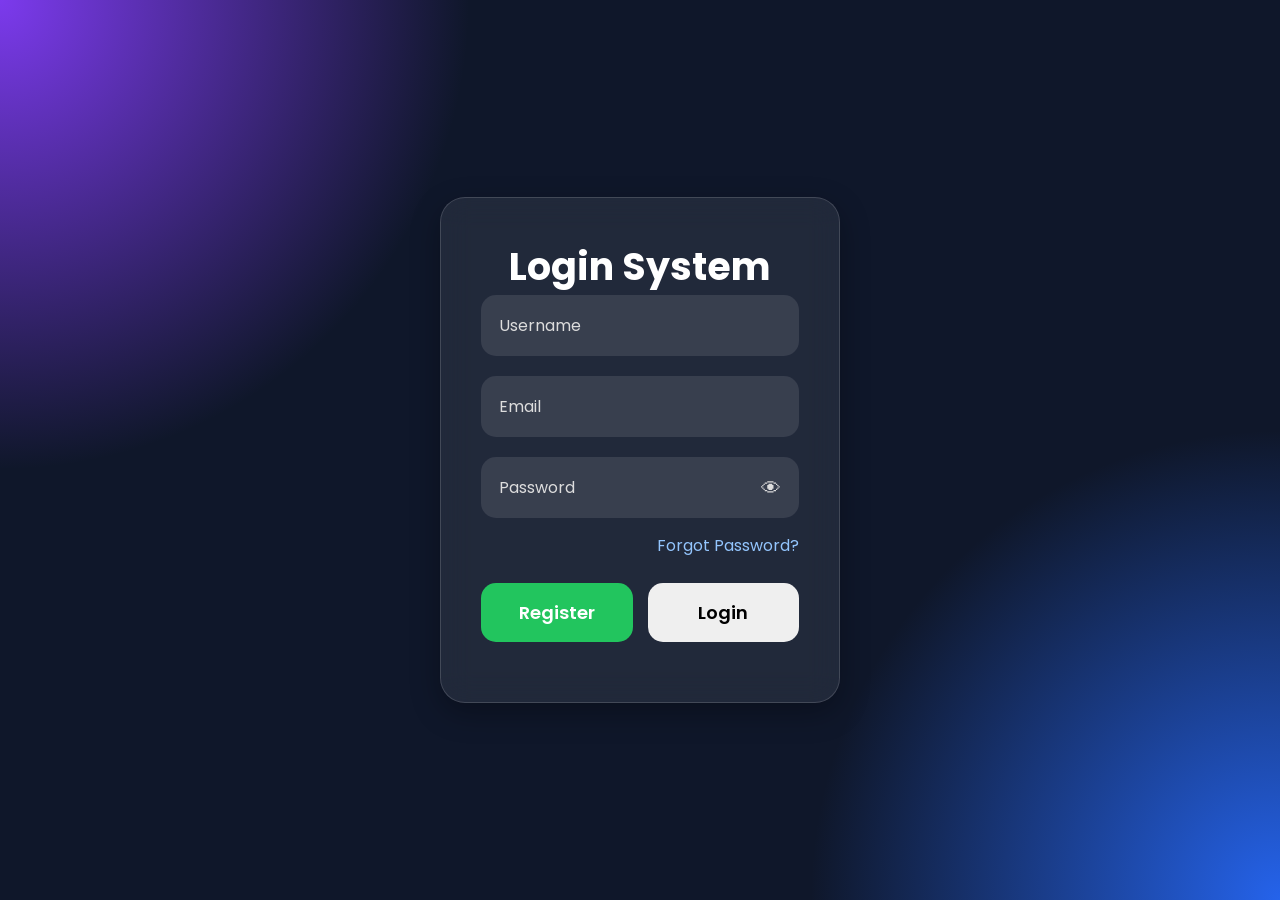
<file: index.html>
<!DOCTYPE html>
<html lang="en">
<head>
  <meta charset="UTF-8">
  <meta name="viewport" content="width=device-width, initial-scale=1.0">

  <title>Premium Login Authentication</title>

  <link rel="stylesheet" href="style.css">

  <link href="https://fonts.googleapis.com/css2?family=Poppins:wght@300;400;500;600;700&display=swap" rel="stylesheet">
</head>

<body>

<div class="background"></div>

<div class="container">

    <div class="form-box">

        <h1>
            Login System
        </h1>

        <!-- INPUTS -->

        <div class="input-group">

            <input
                type="text"
                id="username"
                placeholder="Username"
            >

            <input
                type="email"
                id="email"
                placeholder="Email"
            >

            <!-- PASSWORD -->

            <div class="password-box">

                <input
                    type="password"
                    id="password"
                    placeholder="Password"
                >

                <span
                class="toggle-password"
                onclick="togglePassword()"
                >
                    👁
                </span>

            </div>

        </div>

        <!-- FORGOT PASSWORD -->

        <p
        class="forgot-password"
        onclick="forgotPassword()"
        >
            Forgot Password?
        </p>

        <!-- BUTTONS -->

        <div class="buttons">

            <button onclick="register()">
                Register
            </button>

            <button onclick="login()">
                Login
            </button>

        </div>

        <!-- MESSAGE -->

        <p id="message"></p>

    </div>

</div>

<script src="script.js"></script>

</body>
</html>
</file>
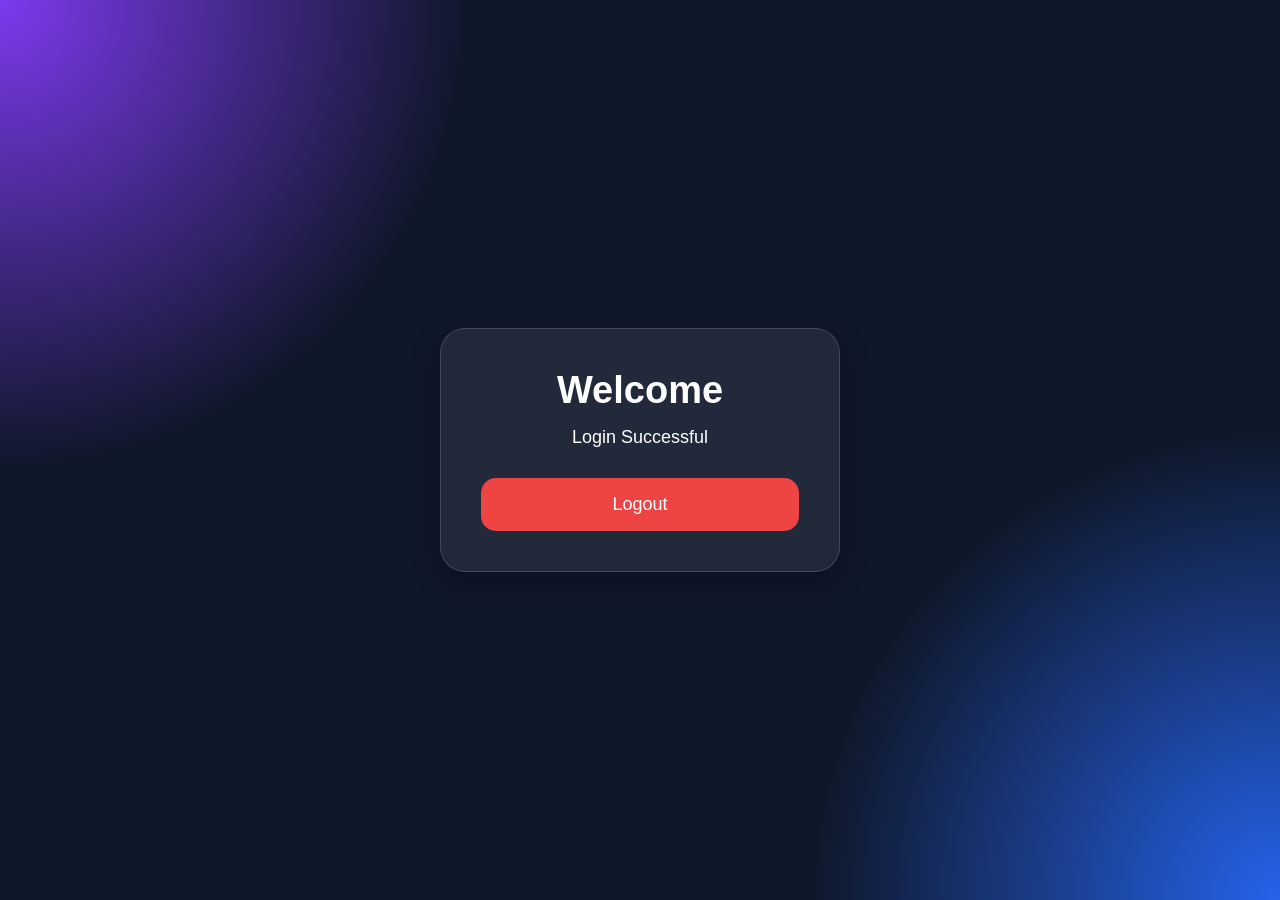
<file: dashboard.html>
<!DOCTYPE html>
<html lang="en">
<head>
    <meta charset="UTF-8">
    <meta name="viewport" content="width=device-width, initial-scale=1.0">
    <title>Document</title>
    <link rel="stylesheet" href="style.css">
</head>
<body>
    <div class="background"></div>
    <div class="container">
        <div class="form-box">
            <h1>Welcome</h1>
            <p style="text-align: center;
            margin-top: 15px;
            font-size: 18px;">Login Successful</p>
            <button onclick="logout()"
            style="width: 100%;
            margin-top: 30px;
            padding: 16px;
            border: none;
            border-radius: 15px;
            background: #ef4444;
            color: white;
            font-size: 18px;
            cursor: pointer;">Logout</button>
        </div>
    </div>
    <script>
        function logout(){
            window.location.href="index.html"
        }
    </script>
</body>
</html>
</file>
<file: style.css>
*{
    margin: 0;
    padding: 0;
    box-sizing: border-box;
    font-family: 'poppins',sans-serif;
}
body{
    min-height: 100vh;
    display: flex;
    justify-content: center;
    align-items: center;
    overflow: hidden;
    color: white;
}
.background{
    position:fixed;
    width:100%;
    height:100%;
    z-index:-1;

    background:
    radial-gradient(circle at top left,#7c3aed,transparent 30%),
    radial-gradient(circle at bottom right,#2563eb,transparent 30%),
    #0f172a;
}
.container{
    width: 100%;
    display: flex;
    justify-content: center;
    align-items: center;
    padding: 20px;
}
.form-box{
    width: 400px;
    background-color: rgba(255,255,255,0.08);
    border: 1px solid rgba(255,255,255,0.15);
    backdrop-filter: blur(15px);
    border-radius: 25px;
    padding: 40px;
    box-shadow: 0 10px 30px rgba(0,0,0,0.3);
}
.form-box h1{
    text-align: center;
    margin-bottom: column;
    font-size: 38px;
}
.input-group{
    display: flex;
    flex-direction: column;
    gap: 20px;
}
.input-group input{
    width: 100%;
    padding: 18px;
    border: none;
    border-radius: 15px;
    outline: none;
    font-size: 16px;
    background: rgb(255, 255, 255,0.1);
    color: white;
}
.input-group input::placeholder{
    color: #ddd;
}
.password-box{
    position: relative;
    width: 100%;
}
.toggle-password{
    position: absolute;
    right: 18px;
    top: 50%;
    transform: translateY(-50%);
    cursor: pointer;
    font-size: 20px;
    color: #ddd;
}
.forgot-password{
    margin-top: 15px;
    text-align: right;
    cursor: pointer;
    color: #93c5fd;
    transition: 0.3s;
}
.forgot-password:hover{
    color: white;
}
.buttons{
    display: flex;
    gap: 15px;
    margin-top: 25px;
}
.buttons button{
    flex: 1;
    padding: 16px;
    border: none;
    border-radius: 15px;
    cursor: pointer;
    font-size: 18px;
    font-weight: 600;
    transition: 0.3s;
}
.buttons button:first-child{
    background: #22c55e;
    color: white;
}
.buttons button :last-child{
    background: #2563eb;
    color: white;
}
.buttons button:hover{
    transform: translateY(-3px);
}
#message{
    margin-top: 20px;
    text-align: center;
    font-size: 16px;
    color: #facc15;
}
@media(max-width:500px){
    .form-box{
        width: 100%;
        padding: 30px 20px;
    }
    .buttons{
        flex-direction: column;
    }
}
</file>
